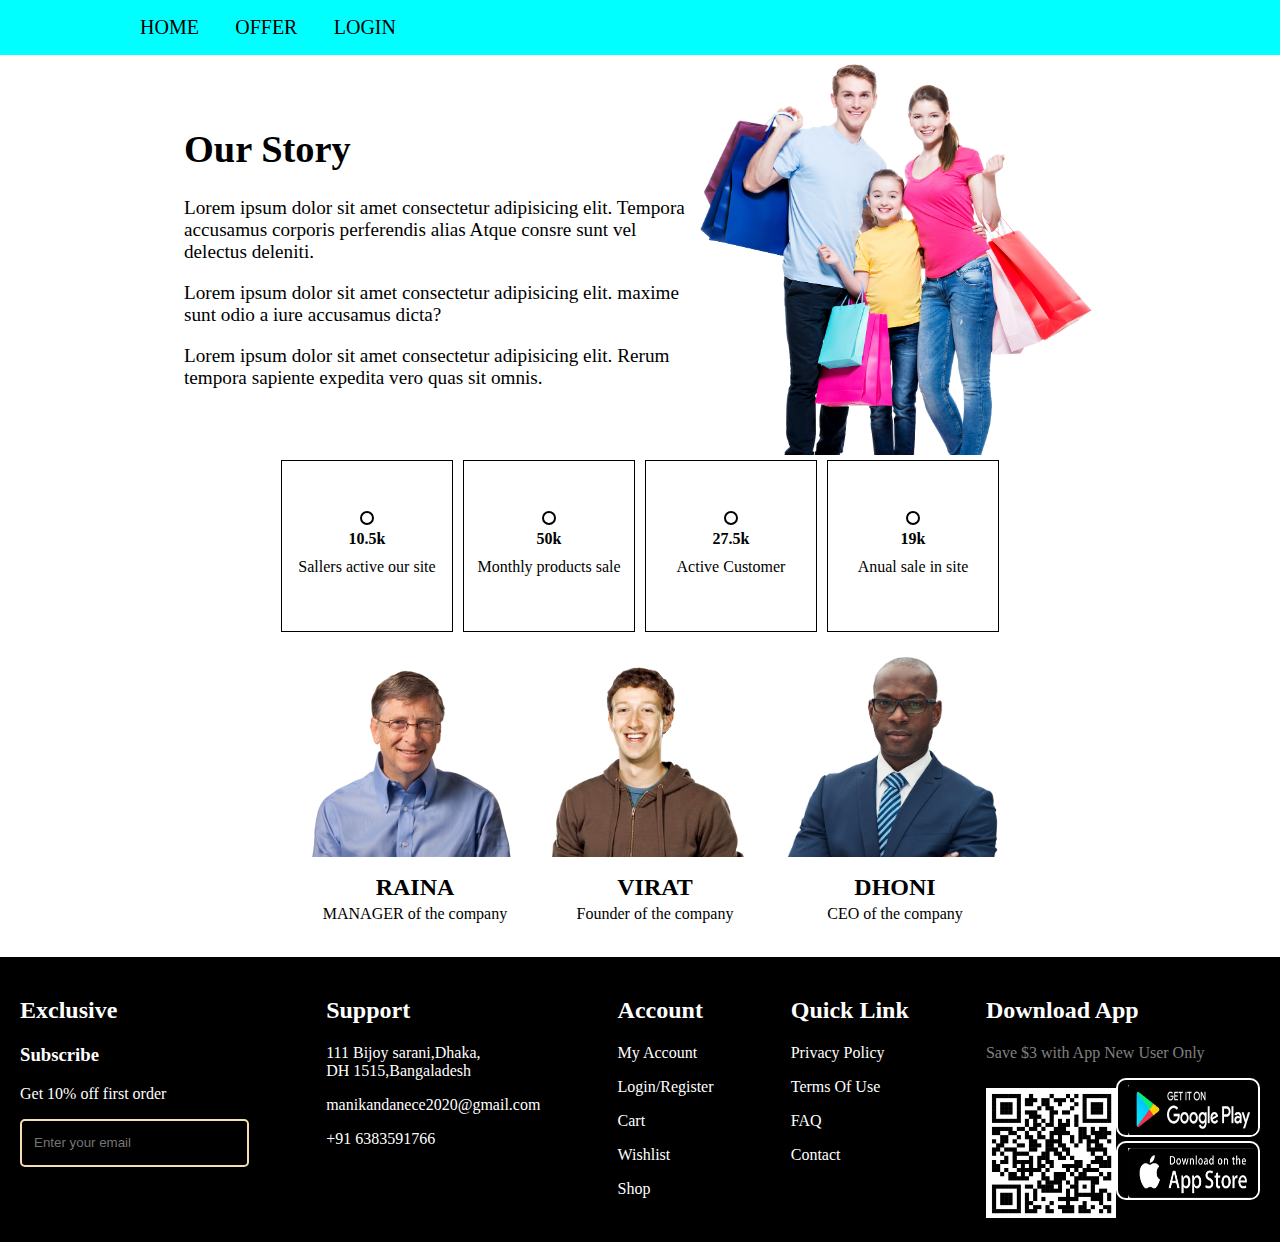
<file: Html/about.html>
<!DOCTYPE html>
<html lang="en">
<head>
    <meta charset="UTF-8">
    <meta name="viewport" content="width=device-width, initial-scale=1.0">
    <link rel="stylesheet" href="../Css/about.css">
    <link rel="stylesheet" href="https://cdnjs.cloudflare.com/ajax/libs/font-awesome/6.5.2/css/all.min.css" integrity="sha512-SnH5WK+bZxgPHs44uWIX+LLJAJ9/2PkPKZ5QiAj6Ta86w+fsb2TkcmfRyVX3pBnMFcV7oQPJkl9QevSCWr3W6A==" crossorigin="anonymous" referrerpolicy="no-referrer" />
    <link rel="stylesheet" href="/Css/contact.css">
    <link href="https://fonts.googleapis.com/icon?family=Material+Icons" rel="stylesheet">

    <title>About</title>
</head>
<body style="padding: 0%; margin: 0%;">
   <div>
    <div class="aboutpage">
        <nav class="about-Nav">
            <ul>
                <li><a href="#">Home</a></li>
                <li><a href="#">Offer</a></li>
                <li><a href="#">Login</a></li>

            </ul>
            <div>
                
            </div>
        </nav>
        <div class="story">
            <div class="storyLeft">
            <h1>Our Story</h1>
                <p>Lorem ipsum dolor sit amet consectetur adipisicing elit. Tempora accusamus corporis perferendis alias 
                Atque consre sunt vel delectus deleniti.</p>
                <p>Lorem ipsum dolor sit amet consectetur adipisicing elit. maxime sunt odio a iure accusamus dicta?</p>
                <p>Lorem ipsum dolor sit amet consectetur adipisicing elit. Rerum tempora sapiente expedita vero quas sit omnis.</p>
            </div>
            <div class="story-right">
            </div>
        </div>
        <div class="aboutCusstomer">
            <div class="cusSpecification">
                    <i class="fa-solid fa-store"></i>
                    <div class="siteDetail">
                        <h4>10.5k</h4>
                    <p>Sallers active our site</p>
                    </div>
            </div>
            <div class="cusSpecification">    <i class="fa-sharp fa-solid fa-dollar-sign"></i>
                       <div class="siteDetail">
                        <h4>50k</h4>
                        <p>Monthly products sale</p>
                       </div>
            </div>
            <div class="cusSpecification"> <i class="fa-solid fa-gift"></i>
                    <div class="siteDetail">
                        <h4>27.5k</h4>
                        <p>Active Customer</p>
                    </div> 
            </div>
            <div class="cusSpecification"><i class="fa-solid fa-sack-dollar"></i>
                       <div class="siteDetail">
                        <h4>19k</h4>
                        <p>Anual sale in site</p>
                       </div>
                    </div>
     </div>    
            
    </div>
   <div class="Image-List">
        <div class="Image-Box">
            <div class="ownerImage">
                <!-- image for HD -->
            </div>
            <div class="ownerDetail">
                <h2>RAINA </h2>
                <p>MANAGER of the company</p>
            </div>
        </div>
        <div class="Image-Box">
            <div class="ownerImage" style="background-image: url(/Images/uiImage/pngwing.com\ \(36\).png);">
                <!-- image for HD -->
            </div>
            <div class="ownerDetail">
                <h2>VIRAT </h2>
                <p>Founder of the company</p>
            </div>
        </div>
        <div class="Image-Box">
            <div class="ownerImage" style="background-image: url(/Images/uiImage/pngwing.com\ \(37\).png);">
                <!-- image for HD -->
            </div>
            <div class="ownerDetail">
                <h2>DHONI</h2>
                <p>CEO of the company</p>
            </div>
        </div>
   </div>
   <div class="Contact">
    <div class="Column">
        <h2>Exclusive</h2>
        <h3>Subscribe</h3>
        <p>Get 10% off first order</p>
        <div class="Cicon">
            <input type="text" placeholder="Enter your email">
            <i class="material-icons">send</i>
        </div>
    </div>
    <div class="Column">
        <h2>Support</h2>
        <p>111 Bijoy sarani,Dhaka,<br>DH 1515,Bangaladesh</p>
        <p>manikandanece2020@gmail.com</p>
        <p>+91 6383591766</p>
    </div>
    <div class="Column">
        <h2>Account</h2>
        <p>My Account</p>
        <p>Login/Register</p>
        <p>Cart</p>
        <p>Wishlist</p>
        <p>Shop</p>
    </div>
    <div class="Column">
         <h2>Quick Link</h2>
         <p>Privacy Policy</p>
         <p>Terms Of Use</p>
         <p>FAQ</p>
         <p>Contact</p>
    </div>
    <div class="Column">
        <h2>Download App</h2>
        <p style="color: gray;">Save $3 with App New User Only</p>
         <div class="Csymbol">
            <i class="fa fa-facebook"></i>
            <i class="fa fa-twitter"></i>
            <i class="fa fa-instagram"></i>
            <i class="fa fa-linkedin"></i>
         </div>
         <div class="Cbottom">
            <div>
                <img src="../Images/logo/QR.png" alt="">
            </div>
            <div >
                <img class="Capp"  src="../Images/logo/google.png" alt=""><br>
                <img class="Capp" src="../Images/logo/app.png" alt="">
            </div>
         </div>

    </div>
    </div>
   </div>

</body>
</html>
</file>
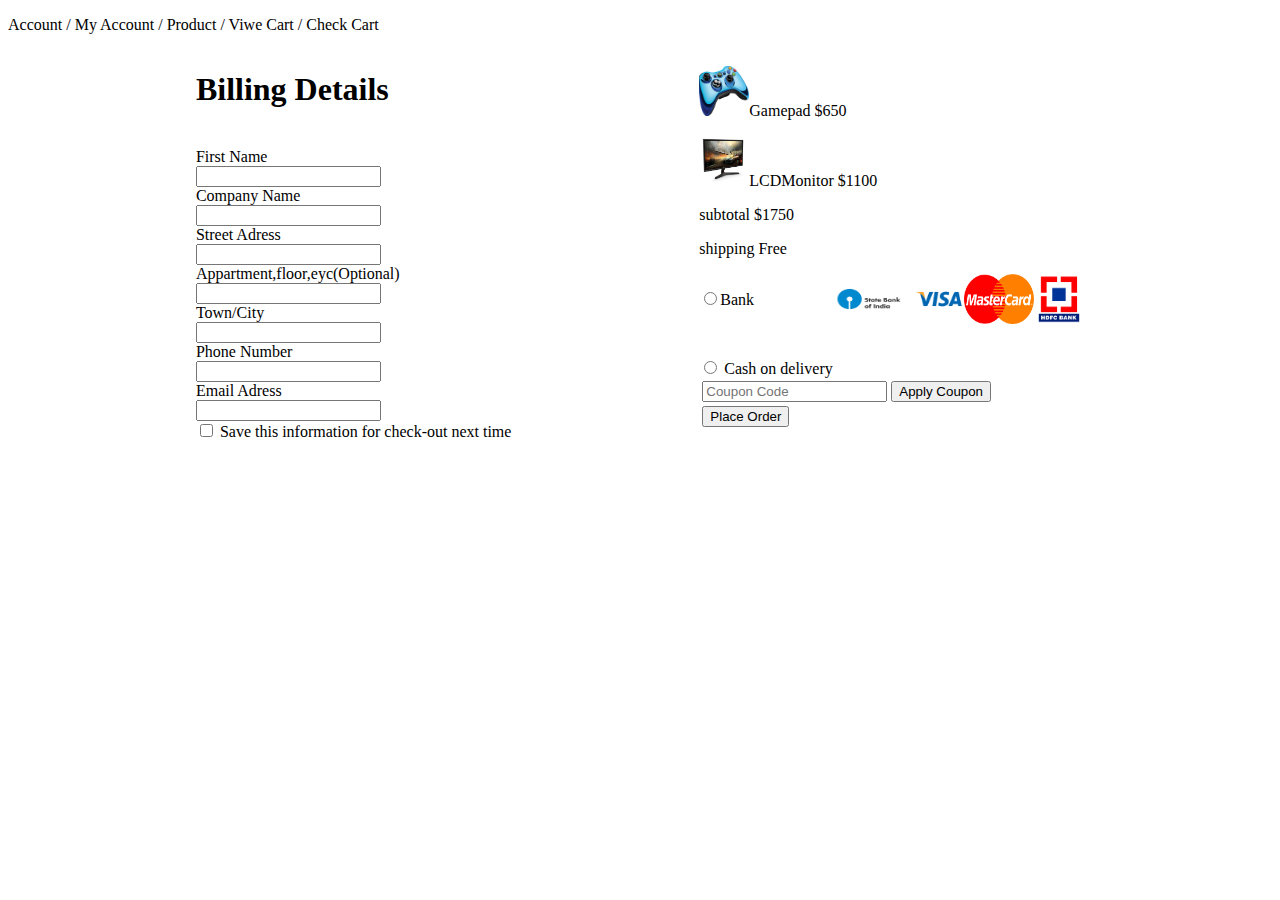
<file: Html/bill.html>
<!DOCTYPE html>
<html lang="en">
<head>
    <meta charset="UTF-8">
    <meta name="viewport" content="width=device-width, initial-scale=1.0">
    <link rel="stylesheet" href="https://cdnjs.cloudflare.com/ajax/libs/font-awesome/6.5.2/css/all.min.css" integrity="sha512-SnH5WK+bZxgPHs44uWIX+LLJAJ9/2PkPKZ5QiAj6Ta86w+fsb2TkcmfRyVX3pBnMFcV7oQPJkl9QevSCWr3W6A==" crossorigin="anonymous" referrerpolicy="no-referrer" />
    <title>Document</title>
    <link rel="stylesheet" href="../Css/bill.css">

</head>
<body>
    <p>Account / My Account / Product / Viwe Cart / Check Cart</p>
    <div class=" bbox">
        <div class="bleft">
            <h1>Billing Details</h1><br>
            <label for="">First Name</label><br>
            <input type="text"><br>
            <label for="">Company Name</label><br>
            <input type="text"><br>
            <label for="">Street Adress</label><br>
            <input type="text"> <br>
            <label for="">Appartment,floor,eyc(Optional)</label><br>
            <input type="text"><br>
            <label for="">Town/City</label><br>
            <input type="text"><br>
            <label for="">Phone Number</label><br>
            <input type="text"><br>
            <label for="">Email  Adress</label><br>
            <input type="text"><br>
            <input type="checkbox"> <label for="">Save this information for check-out next time</label> 
        </div>
        <div class="bright">
           <div class="btop">
                <p><img src="../Images/logo/gamepad.png" alt=""  height="50px"; width="50px;">Gamepad   $650</p>
                <p><img src="../Images/logo/lcd.png" alt=""   height="50px";  width="50px";>LCDMonitor  $1100</p>
                <p>subtotal  $1750 </p>
                <p>shipping Free</p>
           </div>
          
           <div class=" bbottom">
                <label for=""><input type="radio" name="pay">Bank</label>
               <div class="bimages">
                   <img src="../Images/logo/b1(4).png" alt="" height="50px"; width="90px";><img src="../Images/logo/b1 (3).png" alt="" height="50px"; width="50px";><img src="../Images/logo/b1 (2).png"  alt="" height="50px"; width="70px";><img src="../Images/logo/b1 (1).png" alt="" height="50px"; width="50px";>
                </div>               
           </div>
                <label for=""><input type="radio" name="pay"> Cash on delivery</label>  
                <div class="bend">
                    <table>
                        <tr>
                            <td><input type="text" placeholder="Coupon Code"></td>
                            <td><button>Apply Coupon</button></td>
                        </tr>
                        <tr>
                            <td><button>Place Order</button></td>
                        </tr>
                    </table>
                </div> 
     </div>
        
       
    </div>
   

</body>
</html>
</file>
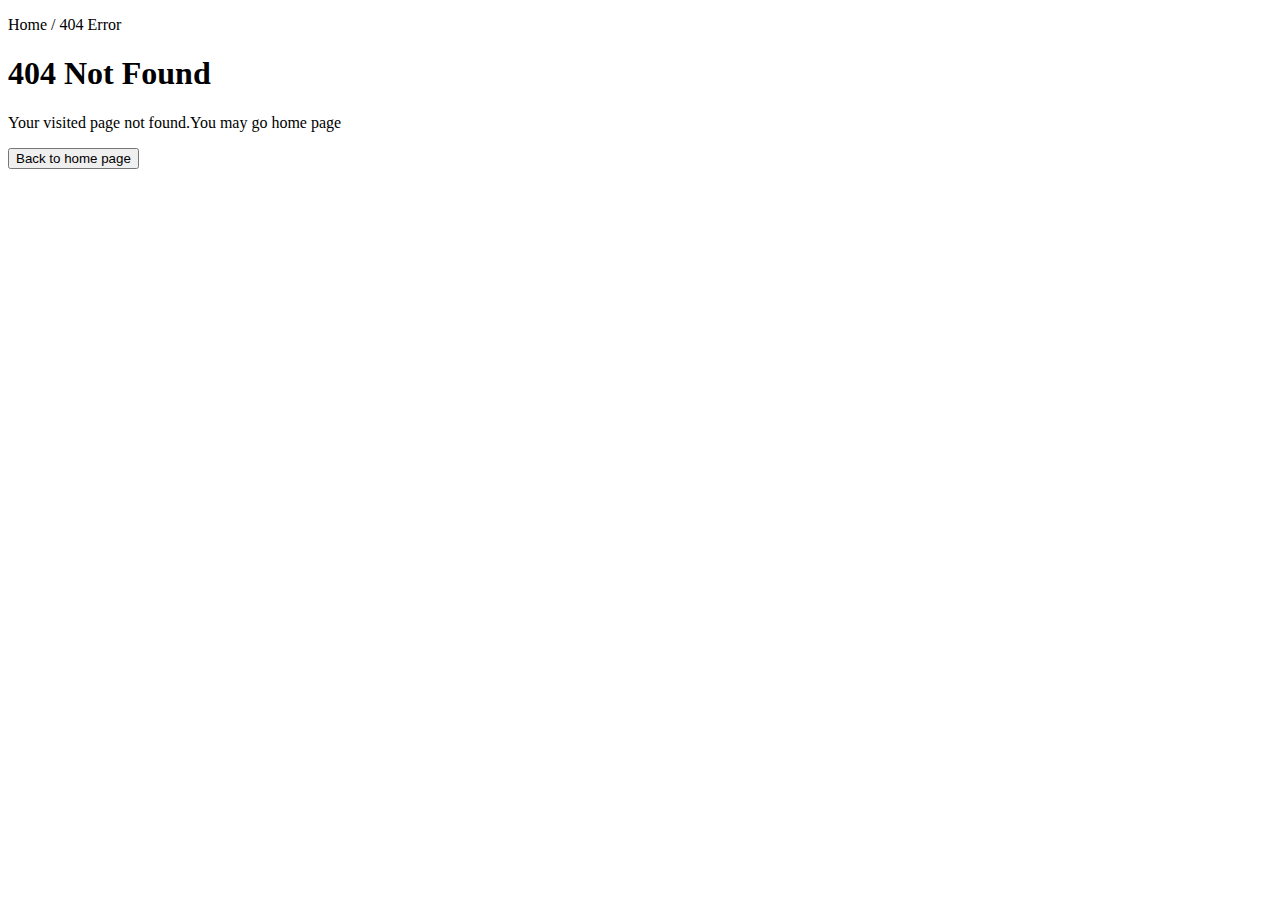
<file: Html/contact page.html>
<!DOCTYPE html>
<html lang="en">
<head>
    <meta charset="UTF-8">
    <meta name="viewport" content="width=device-width, initial-scale=1.0">
    <link href="https://fonts.googleapis.com/icon?family=Material+Icons" rel="stylesheet">
    <link rel="stylesheet" href="https://cdnjs.cloudflare.com/ajax/libs/font-awesome/4.7.0/css/font-awesome.min.css">
   
    <title>contact page</title>
    <link rel="stylesheet" href="../Css/contact.css">
    <link rel="stylesheet" href="/Css/about.css">
</head>

<body>
   

    <div>
        <div class="Ctop">
            <div class="Cpart1">
                <p>Home / 404 Error</p>
            </div>
            <div class="Cpart2">
                <h1>404   Not   Found</h1>
                <p>Your visited page not found.You may go home page</p>
                <button>Back to home page</button>
            </div>
             
        </div>

    </div>
</body>
</html>
</file>
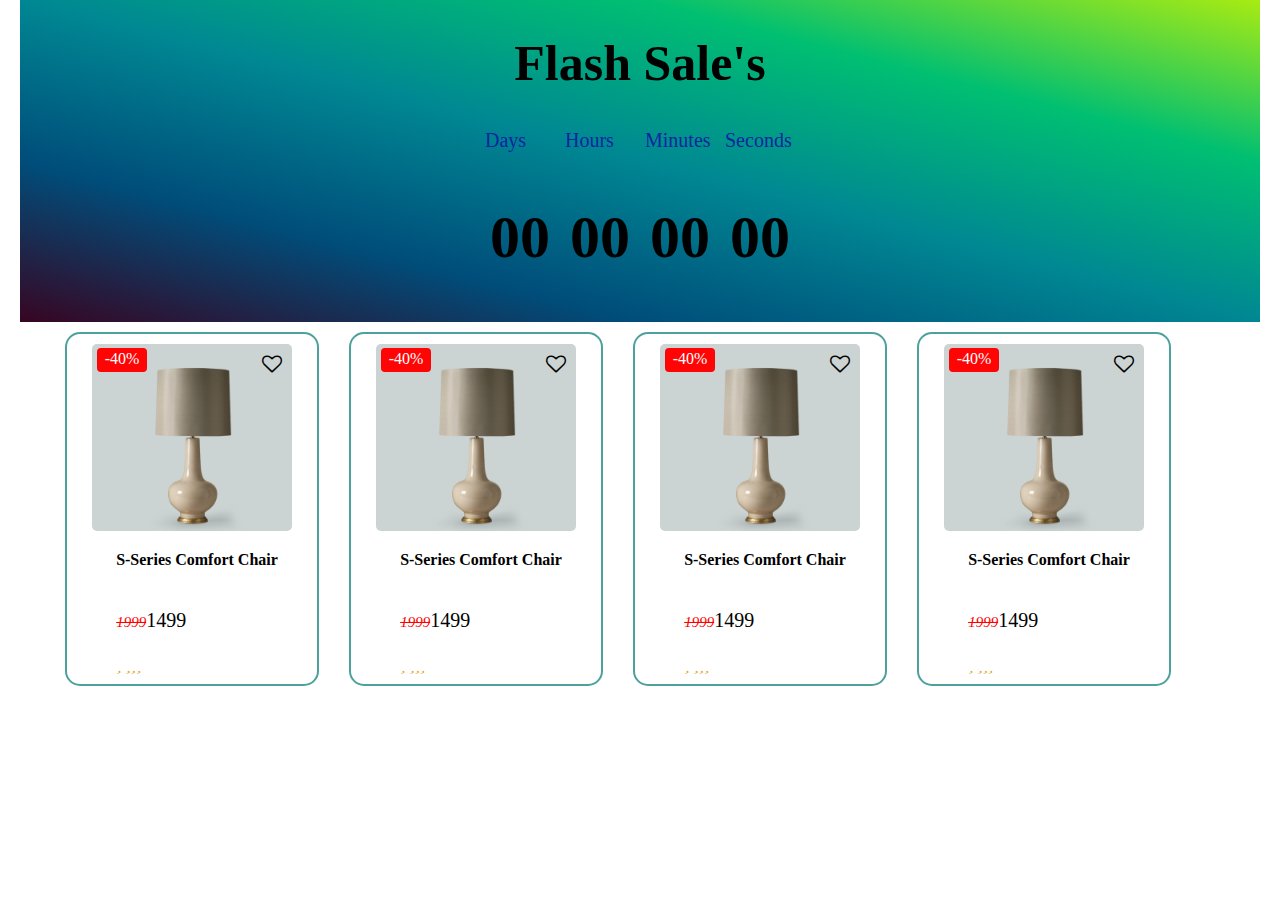
<file: Html/flash_sale.html>
<!DOCTYPE html>
<html lang="en">
<head>
  <meta charset="UTF-8">
  <meta http-equiv="X-UA-Compatible" content="IE=edge">
  <meta name="viewport" content="width=device-width, initial-scale=1.0">
  <title>Flash sale</title>
  <link rel="stylesheet" href="../Css/product.css">
  <link rel="stylesheet" 
  href="https://cdnjs.cloudflare.com/ajax/libs/font-awesome/4.7.0/css/font-awesome.min.css">
  <link rel="stylesheet" href="https://cdnjs.cloudflare.com/ajax/libs/font-awesome/6.5.2/css/all.min.css" integrity="sha512-SnH5WK+bZxgPHs44uWIX+LLJAJ9/2PkPKZ5QiAj6Ta86w+fsb2TkcmfRyVX3pBnMFcV7oQPJkl9QevSCWr3W6A==" crossorigin="anonymous" referrerpolicy="no-referrer" />

</head>

<body style="padding: 0%;margin: 0%;">
      <div class="flashOfferPage">
  <div class="mainflash">
              <h1>Flash Sale's</h1>
            <div class="counterflash">
          
              <div class="boxflash">
                  <small>Days</small>
                  <h2 id="days">00</h2>
                </div>
              <div class="boxflash">
                  <small>Hours</small>
                  <h2 id="hours">00</h2>
                </div>
          
                <div class="boxflash">
                  <small>Minutes</small>
                  <h2 id="minutes">00</h2>
                </div>
          
                <div class="boxflash">
                  <small>Seconds</small>
                  <h2 id="seconds">00</h2>
                </div>
                
                  <!-- <div class="boxflash">
                  <small>MillSeconds</small>
                  <h2 id="mseconds">00</h2>
                </div> -->

                </div>
      </div>

     <div class="flashOffer">
      <div class="flashOfferList">
        <div class="flashOfferimg">
            <div class="innerImg">
                <p class="discount">-40%</p>
                <div class="product-Icon">
                    <i class="fa fa-heart-o" id="favoriteIcon"  onclick="handleFavorite()"></i>
                    <i class="fa-solid fa-eye"></i>
                </div>
            </div>
        </div>
        <div class="product-Detail">
        <p class="Product-Name">s-series comfort chair</p>
        <p><del>1999</del>1499</p>
        <span><i class="fa-solid fa-star"></i> <i class="fa-solid fa-star"></i><i class="fa-solid fa-star"></i><i class="fa-regular fa-star-half-stroke"></i><i class="fa-regular fa-star"></i></span>
        </div>
    </div>

    <div class="flashOfferList">
      <div class="flashOfferimg">
          <div class="innerImg">
              <p class="discount">-40%</p>
              <div class="product-Icon">
                  <i class="fa fa-heart-o" id="favoriteIcon"  onclick="handleFavorite()"></i>
                  <i class="fa-solid fa-eye"></i>
              </div>
          </div>
      </div>
      <div class="product-Detail">
      <p class="Product-Name">s-series comfort chair</p>
      <p><del>1999</del>1499</p>
      <span><i class="fa-solid fa-star"></i> <i class="fa-solid fa-star"></i><i class="fa-solid fa-star"></i><i class="fa-regular fa-star-half-stroke"></i><i class="fa-regular fa-star"></i></span>
      </div>
  </div>

  <div class="flashOfferList">
    <div class="flashOfferimg">
        <div class="innerImg">
            <p class="discount">-40%</p>
            <div class="product-Icon">
                <i class="fa fa-heart-o" id="favoriteIcon"  onclick="handleFavorite()"></i>
                <i class="fa-solid fa-eye"></i>
            </div>
        </div>
    </div>
    <div class="product-Detail">
    <p class="Product-Name">s-series comfort chair</p>
    <p><del>1999</del>1499</p>
    <span><i class="fa-solid fa-star"></i> <i class="fa-solid fa-star"></i><i class="fa-solid fa-star"></i><i class="fa-regular fa-star-half-stroke"></i><i class="fa-regular fa-star"></i></span>
    </div>
</div>

<div class="flashOfferList">
  <div class="flashOfferimg">
      <div class="innerImg">
          <p class="discount">-40%</p>
          <div class="product-Icon">
              <i class="fa fa-heart-o" id="favoriteIcon"  onclick="handleFavorite()"></i>
              <i class="fa-solid fa-eye"></i>
          </div>
      </div>
  </div>
  <div class="product-Detail">
  <p class="Product-Name">s-series comfort chair</p>
  <p><del>1999</del>1499</p>
  <span><i class="fa-solid fa-star"></i> <i class="fa-solid fa-star"></i><i class="fa-solid fa-star"></i><i class="fa-regular fa-star-half-stroke"></i><i class="fa-regular fa-star"></i></span>
  </div>
</div>

     </div>

    </div>
    <script src="../Js/index.js"></script>
</body>
</html>
</file>
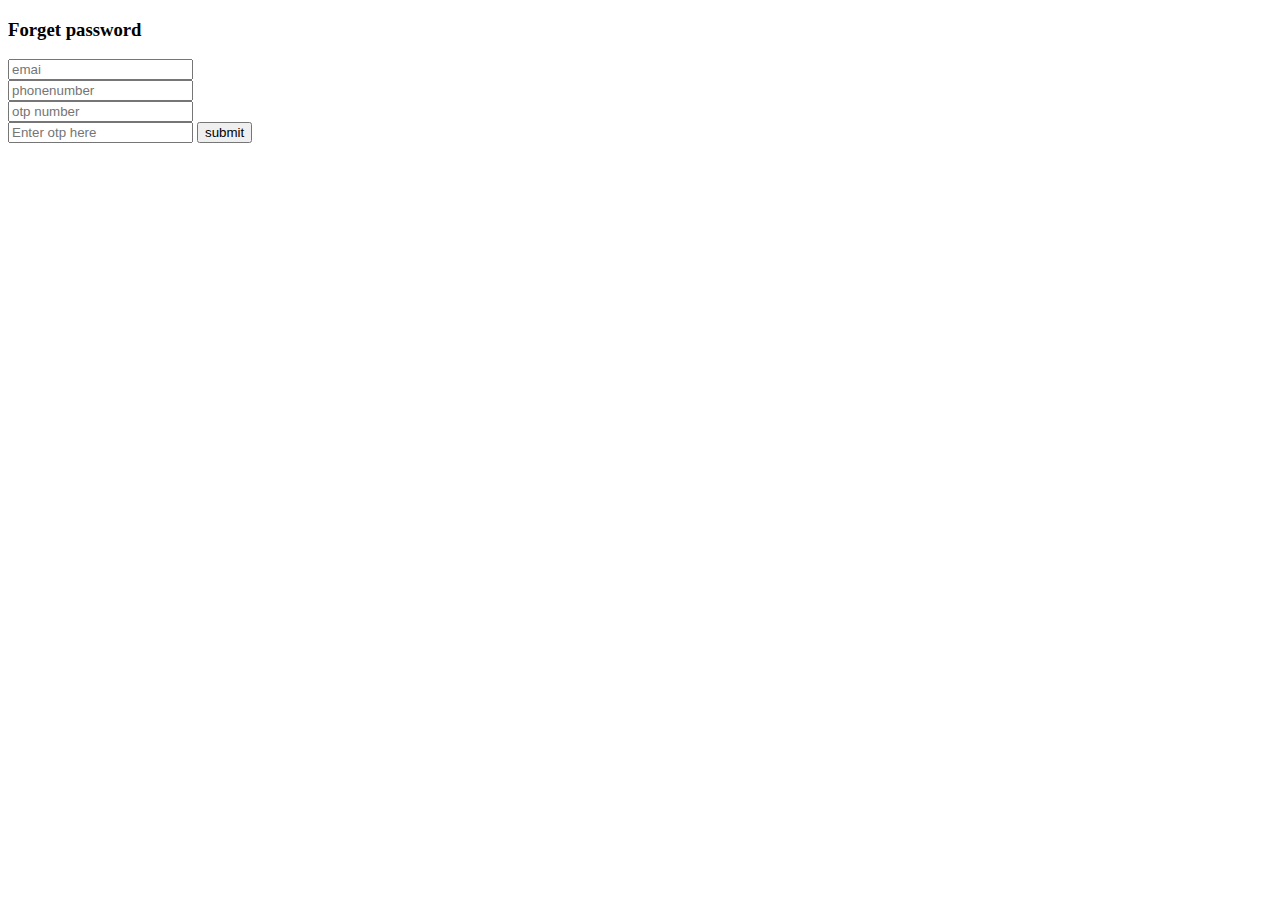
<file: Html/forgetpswd.html>
<!DOCTYPE html>
<html lang="en">
<head>
    <meta charset="UTF-8">
    <meta name="viewport" content="width=device-width, initial-scale=1.0">
    <title>forget password</title>
    <link rel="stylesheet" href="./login.html">
</head>
<body>
    <div>
        <h3>Forget password</h3>

    </div>
    <div>
        <form action="">
            <div>
                <input type="email" placeholder="emai">
            </div>
            <div>
                <input type="number" placeholder="phonenumber">
            </div>
            <div>
                <input type="number" name="" id="" placeholder="otp number">
            </div>
            <input type="text" placeholder="Enter otp here">
            <button type="submit">submit</button>
        </form>
    </div>
    
</body>
</html>
</file>
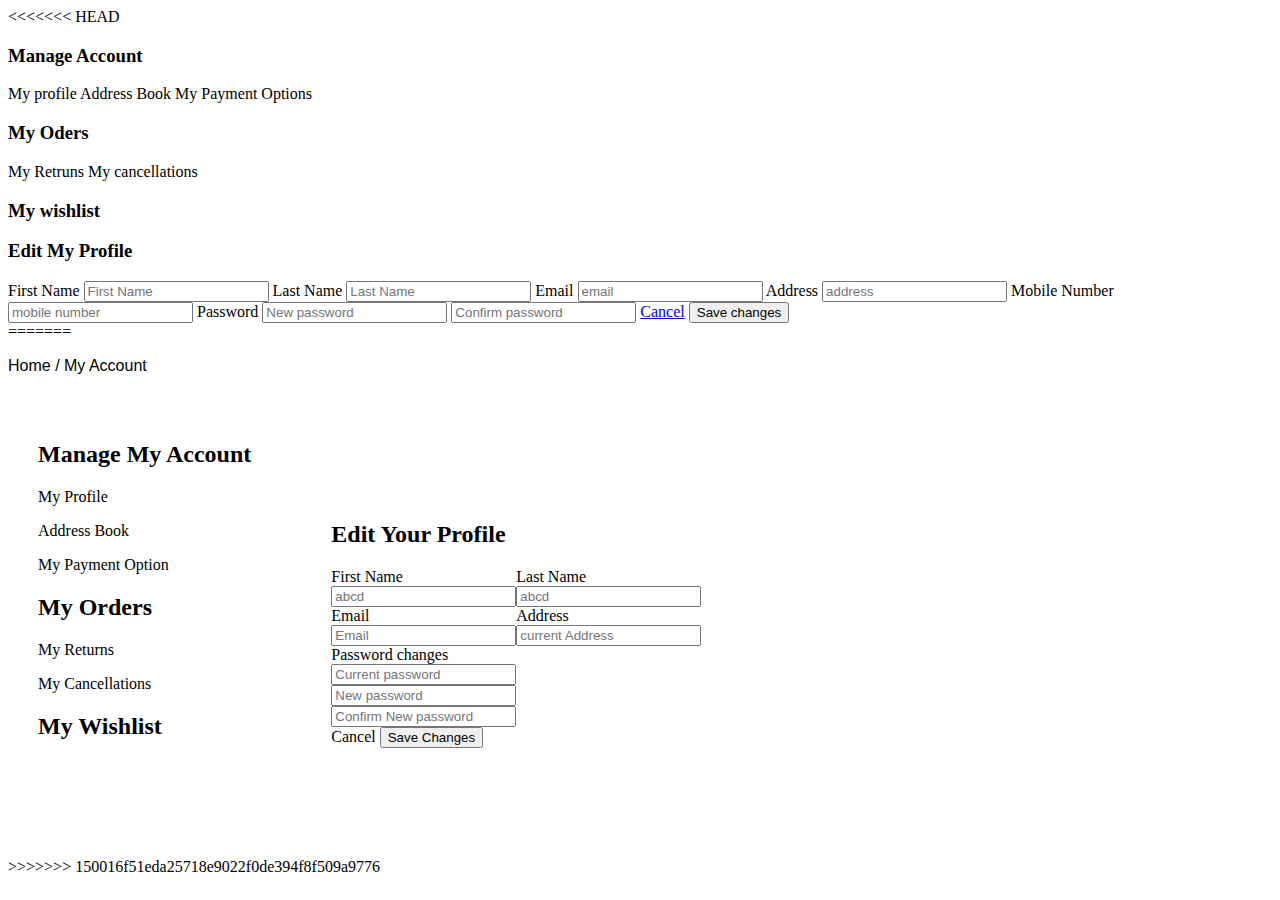
<file: Html/profile.html>
<!DOCTYPE html>
<html lang="en">
<head>
    <meta charset="UTF-8">
    <meta name="viewport" content="width=device-width, initial-scale=1.0">
    <title>Document</title>
<<<<<<< HEAD
</head>
<body>
    <div way>
        <h3>Manage Account </h3>
        <label for="">My profile</label>
        <label for="">Address Book</label>
        <label for="">My Payment Options</label>

        <h3>My Oders</h3>
        <label for="">My Retruns</label>
        <label for="">My cancellations</label>

        <h3>My wishlist</h3>
         </div>
    <div container>
        <form action="../Html/login.html">
            <h3> Edit My Profile</h3>
            <label for="">First Name</label>
            <input type="text" placeholder="First Name">
            <label for="">Last Name</label>
            <input type="text" placeholder="Last Name">
            <label for="">Email</label>
            <input type="email" placeholder="email">
            <label for="">Address</label>
            <input type="text" placeholder="address">
            <label for="">Mobile Number</label>
            <input type="number" placeholder="mobile number">
            <label for="">Password</label>
            <input type="password" placeholder="New password">
            <input type="password" placeholder="Confirm password">
            <a href="#">Cancel</a>
            <input type="submit" class="btn" value="Save changes">

        </form>
    </div  .container>
=======
    <link rel="stylesheet" href="../Css/profille.css">
</head>
<body>
    <p id="f1">Home / My Account</p>
    <div class="Pcontainer">
        <div class="Pleft">
            <div class="Ppart1">
                <h2>Manage My Account</h2>    
                <p>My Profile</p>
                <p>Address Book</p>
                <p>My Payment Option</p>
            </div>
    
            <div class="Ppart2">
                <h2>My Orders</h2>
                <p>My Returns</p>
                <p>My Cancellations</p>
            </div>
    
            <div>
                <h2>My Wishlist</h2>
            </div>
    
        </div>
    
        <div class="Pright">
            <h2>Edit Your Profile</h2>
            <div class="Ptop">
                
                <div>
                    <label for="">First Name</label><br>
                    <input type="text" placeholder="abcd"><br>
                    <label for="">Email</label><br>
                    <input type="text" placeholder="Email">
                </div>
                <div>
                    <label for="">Last Name</label><br>
                    <input type="text" placeholder="abcd"><br>
                    <label for="">Address</label><br>
                    <input type="text" placeholder="current Address">
                </div>
            </div>
            <div class="Pbottom">
                <div class="Ppass">
                    <label for="">Password changes</label><br>
                    <input type="text" placeholder="Current password"><br>
                    <input type="text" placeholder="New password"><br>
                    <input type="text" placeholder="Confirm New password">
                </div>
                <div class="Pend">
                    <label for="">Cancel</label>
                    <button>Save Changes</button>
                </div>
            </div>
            
        
        </div>
        

    </div>
   
>>>>>>> 150016f51eda25718e9022f0de394f8f509a9776
</body>
</html>
</file>
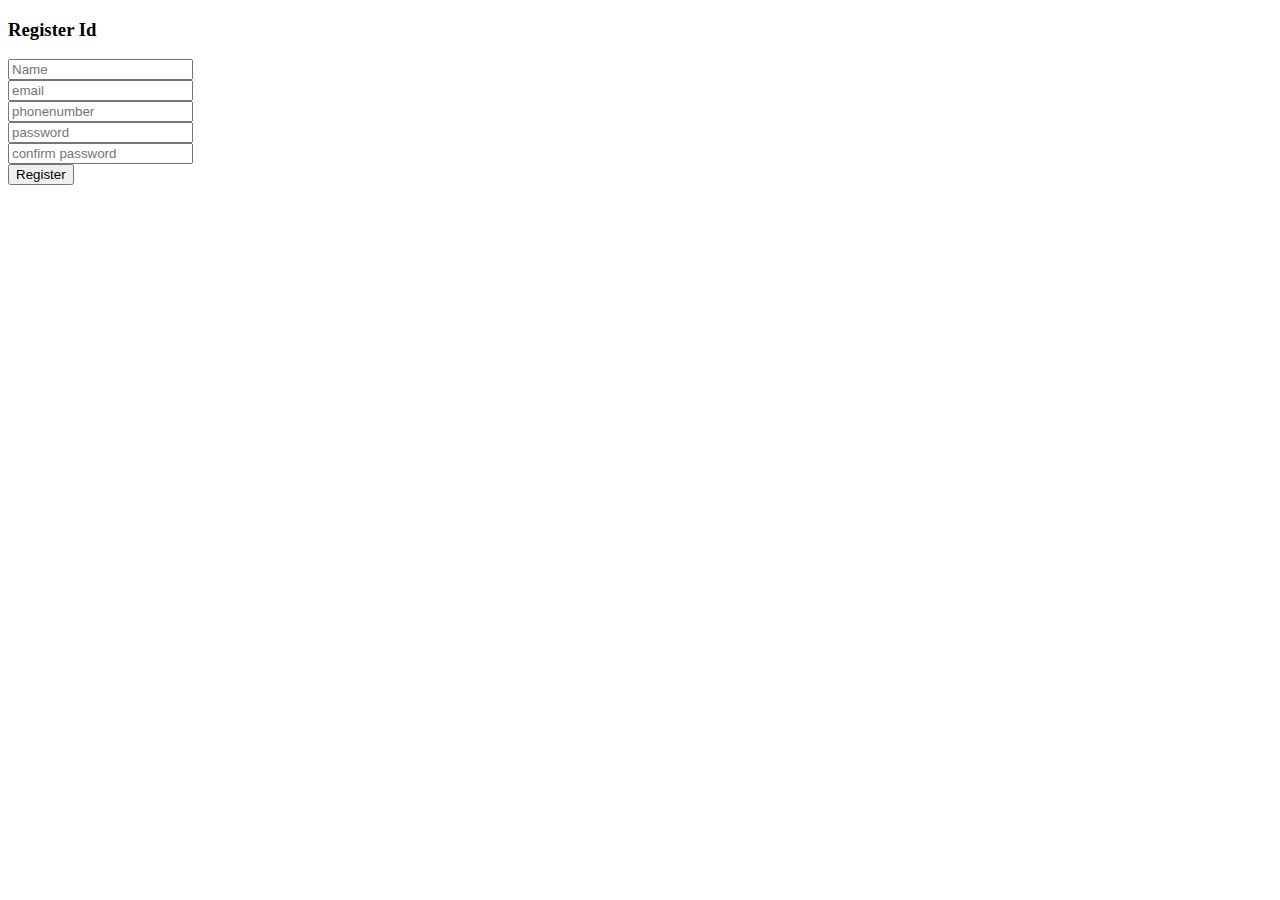
<file: Html/register.html>
<!DOCTYPE html>
<html lang="en">
<head>
    <meta charset="UTF-8">
    <meta name="viewport" content="width=device-width, initial-scale=1.0">
    <title>Document</title>
    <link rel="stylesheet" href="../Css/login.css">
</head>
<body>
    <div class="container">
        <form action="otp.html">
            <h3 class="title">Register Id</h3>
            <div class="input-div one">
            <input type="text" name="First name" placeholder="Name">
            </div>
            <div>
            <input type="email" name="email" placeholder="email">
            </div>
            <div>
            <input type="number" name="phonenumber" placeholder="phonenumber">
            </div>
            <div>
            <input type="password" name="password" placeholder="password">
            </div>
            <div>
            <input type="password" name="password" placeholder="confirm password">
            <div>
            <input type="submit"  class="btn" value="Register">
            </div>
        </form>
    </div>
</body>
</html>
</file>
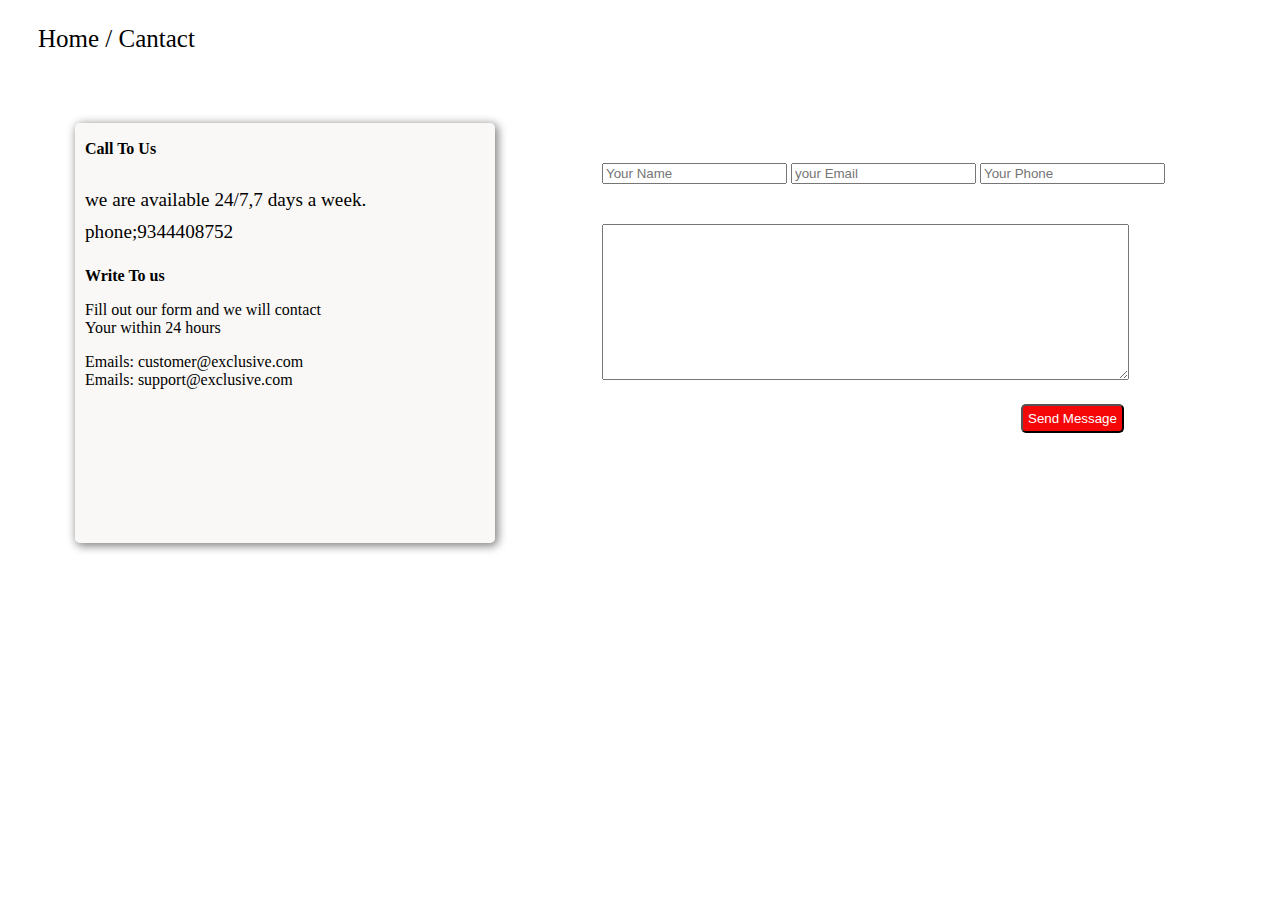
<file: Html/userpage.html>
<!DOCTYPE html>
<html lang="en">
<head>
    <meta charset="UTF-8">
    <meta name="viewport" content="width=device-width, initial-scale=1.0">
    <link rel="stylesheet" href="https://cdnjs.cloudflare.com/ajax/libs/font-awesome/6.5.2/css/all.min.css" integrity="sha512-SnH5WK+bZxgPHs44uWIX+LLJAJ9/2PkPKZ5QiAj6Ta86w+fsb2TkcmfRyVX3pBnMFcV7oQPJkl9QevSCWr3W6A==" crossorigin="anonymous" referrerpolicy="no-referrer" />
    <title>Document</title>
    <link rel="stylesheet" href="../Css/user.css">
</head>
<body>
        <p id="top">Home / Cantact</p>
        <div class="Ucontainer">
            <div class="Uleft">
                <div class="Upart1">
                     <i class="fa fa-phone"></i>
                    <strong>Call To Us</strong>
                    <p>we are available 24/7,7 days a week. <br>phone;9344408752</p>
                </div>
                <div class="Upart2">
                    <i class="fa-sharp fa-solid fa-square-envelope"></i>
                    <strong>Write To us</strong>
                    <p>Fill out our form and we will contact <br> Your within 24 hours</p>
                    <label for="">Emails: customer@exclusive.com</label><br>
                    <label for="">Emails: support@exclusive.com</label>
                </div>
            </div> 
            <div class="Uright">
                <div class="Uright top">
                    <input type="text" placeholder="Your Name">
                    <input type="text" placeholder="your Email">
                    <input type="text" placeholder="Your Phone">
                </div>
                <div class="Uright down">
                    <textarea name="" id="" cols="63" rows="10"></textarea>
                </div>
                <div class="U"><button>Send Message</button></div>
                
            </div>
        </div>
   

</body>
</html>
</file>
<file: Css/about.css>
.about-Nav{
    display: flex;
    justify-content: space-between;
    background-color: aqua;
    padding-left: 100px;
}
.about-Nav ul{
    display: flex;
    justify-content: space-between;
    width: 20vw;
}

.about-Nav ul li,
.about-Nav ul li a
{
    list-style-type: none;
    text-decoration: none;
    font-size: 20px;
    color: black;
    text-transform: uppercase;
}

.about-Nav ul li a:hover{
    color:red;
    font-weight: 700;
    
}

.story{
    display: flex;
    justify-content: center;
    align-items: center;
    width: 100vw;
}
.storyLeft{
    width: 40vw; 
    font-size: larger;
    font-family: 'Times New Roman', Times, serif;

}
.story-right{
    background-image: url("../Images/uiImage/customer.png");
    width: 400px;
    height: 400px;
    background-size: cover;
}
.aboutCusstomer{
    display: flex;
    justify-content: center;
}

.cusSpecification{
    display: flex;
    flex-direction:column;
    justify-content: center;
    align-items: center;
    height: 150px;
    width: 150px;
    border: 1px black solid;
    margin: 5px;
    padding: 10px;
    }

.cusSpecification i{
    border: 2px black solid;
    border-radius: 50%;
    padding: 5px;
}

.cusSpecification:hover{
    background-color: red;
    color: aliceblue;
    border-radius: 50%;
    transition: 0.5s;
}
.siteDetail{
    /* display: grid;
    place-items: center; */
    display: flex;
    flex-direction: column;
    align-items: center;
    justify-content: space-around;
}

.siteDetail h4,
.siteDetail p{
    /* padding: 0%; */
    margin: 5px 0;
}

.cusSpecification i:hover{
    color: white;
    background-color: black;
}

.Image-List{
    display: flex;
    justify-content: center;
    margin: 10px;
    width: 100vw;
    height: 300px;
}    
.Image-Box{
    padding: 10px;
}
.ownerImage{
    height: 200px;
    width: 220px;
    background-image: url("/Images/uiImage/pngwing.com\ \(35\).png");   
    background-size: cover;
}

.ownerDetail{
    display: grid;
    place-items: center;
    margin: 15px 0 0 10px;
}

.ownerDetail h2,
.ownerDetail p{
    margin: 1px;
    padding: 1px;
}

   

/* contact csss */

.Contact{
    display: flex;
    justify-content: space-between;
    background-color: black;
    padding: 20px;
}

.Column h2,
.Column p,
.Column h3
{
    color: white;
}

.Csymbol{
    color: aliceblue;
}


.Capp{
    height: 50px;
    width: 130px;
    border-radius: 10px;
    padding: 5px 0 0 10px;
    border: 2px white solid;
}
</file>
<file: Css/contact.css>
.Ccontact{
    display: flex;
    justify-content: space-between;
    background-color: black;
    color: white; 
    padding: 50px;
}
.Cicon{
    display: flex ;
    border: 2px solid wheat;
   padding: 10px;
    border-radius: 5px;
}
.Cicon input{
    background-color: black;
    border: none;
    outline: none;
}
.Csymbol{
    word-spacing: 25px;
    font-size:30px;
    font-weight: lighter;
}
img{
    height: 130px;
    width: 130px;
    padding-top: 10px;
}
.Cbottom{
    display: flex;
}
.symbol i:hover{
    color: red;
}
</file>
<file: Css/bill.css>
.bbox{
    display: flex;
    justify-content: space-evenly;
}
.bbottom{
    display: flex;
    
}
.bimages{
    margin-left: 70px;
    margin-bottom: 30px;
}
.bbottom label{
    padding-top: 15px;
}
</file>
<file: Css/product.css>
/* ================================== */
/* =======      flash offer page */
/* ================================== */

.mainflash{
    color:#000000;
    display: flex;
    flex-direction: column;
    align-items: center;
    margin: 0px 20px;
    font-size: 25px;
  background-image: linear-gradient(to right top, #370522, #004d7a, #008793, #00bf72, #a8eb12);

  }
  
  .counterflash{
  display: flex;
  
  }
  
  .boxflash small{
    font-size: 20px;
    padding-left:5px;
    color:rgb(15, 37, 160);
  }
  
  
  .mainflash h1{
    font-size: 50px;
  }
  
  .boxflash h2{
    font-size: 60px;
    padding: 0 10px; 
  }
  


/* flash offer in index page */

.flashOffer{
    display: flex;
    overflow-y: hidden;
    padding: 10px 0px 10px 50px;
  }
  
  .flashOfferList{
    height: 330px;
    width: 230px;
    padding: 10px;
    border: 2px rgb(77, 161, 157) solid;
    display: flex;
    flex-direction: column;
    justify-content: center;
    align-items: center;
    border-radius: 15px;
    margin: 0px 15px;
   
  }
  
  .flashOfferimg{
    background-image: url("../Images/furnitures/home_Interior/7.png");
    height: 200px;
    width: 200px;
    background-size: cover;
    background-color: rgb(203, 211, 211);
    border-radius: 5px;
  }
  
  
  .innerImg{
    display: flex;
    justify-content: space-between;
  }
  
  .flashOfferList .discount{
    margin: 5px 0 0 2px;
    text-align: center;
    color: white;
    background-color: rgb(255, 4, 4);
    border-radius: 4px;
    height: 20px;
    width: 40px;
    padding: 2px 5px;
    margin: 4px 0 0 5px;
  }
  
   .product-Icon{
    display: flex;
    flex-direction: column;
    padding: 5px 10px 0 0;
  }
  
  .product-Icon i{
    font-size: 20px;
    padding:5px 0px;
  } 
  
  .product-Detail{
    display: flex;
    flex-direction: column;
    justify-content: center;
    align-items: flex-start;
    padding: 0 0 0 10px;
  }
  
  .product-Detail .Product-Name{
    font-size: 1rem;
    font-weight: 800;
    text-transform: capitalize;
    padding: 4px 0px;
  
  }
  
  .product-Detail p del{
    font-size: 15px;
    color: red;
    font-style: italic;
  }
  
  .product-Detail p{
    font-size: 20px;
    font-weight: 500;
    padding-bottom: 4px;
  
  }
  
  .product-Detail span i{
    color: goldenrod;
  }
  
  /* view page */
  
  .viewPage{
    display: flex;
    justify-content: center;
    align-items: center;
  }
  
  .viewPage button{
    height: 45px;
    width: 200px;
    font-size: 25px;
    border: 1px black solid;
    border-radius: 5px;
    color: #ffffff;
    background-color: rgb(196, 38, 38);
  
  }

.flashOfferPage{
  padding: 0%;
  margin: 0%;
}
</file>
<file: Css/profille.css>
#f1{
    font-weight: 500;
    font-family: sans-serif;
}


.Pcontainer{
    display: flex;
    padding: 30px;
    
    
}
.Pright{
    padding: 80px;
    display: flex;
    flex-direction:column;

}
.Ptop{
    display: flex;
}

.Pbottom{
    padding-left:px;
}
</file>
<file: Css/login.css>
<<<<<<< HEAD
.div{
    
}
=======
body{
    display: flex;
    flex-direction: column;
    justify-content: center;
    align-items: center;
    height: 300px;
    background-color: #4a98f7;
    
}
.top{
    /* background-color: rgb(248, 255, 255); */
    height: 300px;
    width: 500px;
    padding-left: 20px;
    padding-top: 30px;
    line-height: 2.5em;
}
.bottom{
   
    justify-content: space-around;
   
}
.bottom button{
    border-radius: 20px;
}

>>>>>>> cf39af5d2423edfc6b4f318bfb86282818df3348
</file>
<file: Css/user.css>
#top{
    font-size:25px;
    margin-left: 30px;
}
.Uleft{
    width: 400px;
    height: 400px;
    background-color: rgba(245, 241, 236, 0.486);
    box-shadow:2px 2px 10px 1px gray;
    padding:10px 10px;
    border-radius: 5px;

}
 .Upart1{
    line-height: 2em;
 }
 .Upart1 p{
    font-size: larger;
    
 }


.Ucontainer{
    display: flex;
    justify-content:space-evenly;
    margin-top: 70px;
}   
 .U button{
    padding:5px;
    border-radius: 5px;
    background-color: rgb(245, 7, 7);
    color: white;
    margin-left: 439px;}

.Uright{
    padding: 20px;


}
</file>
